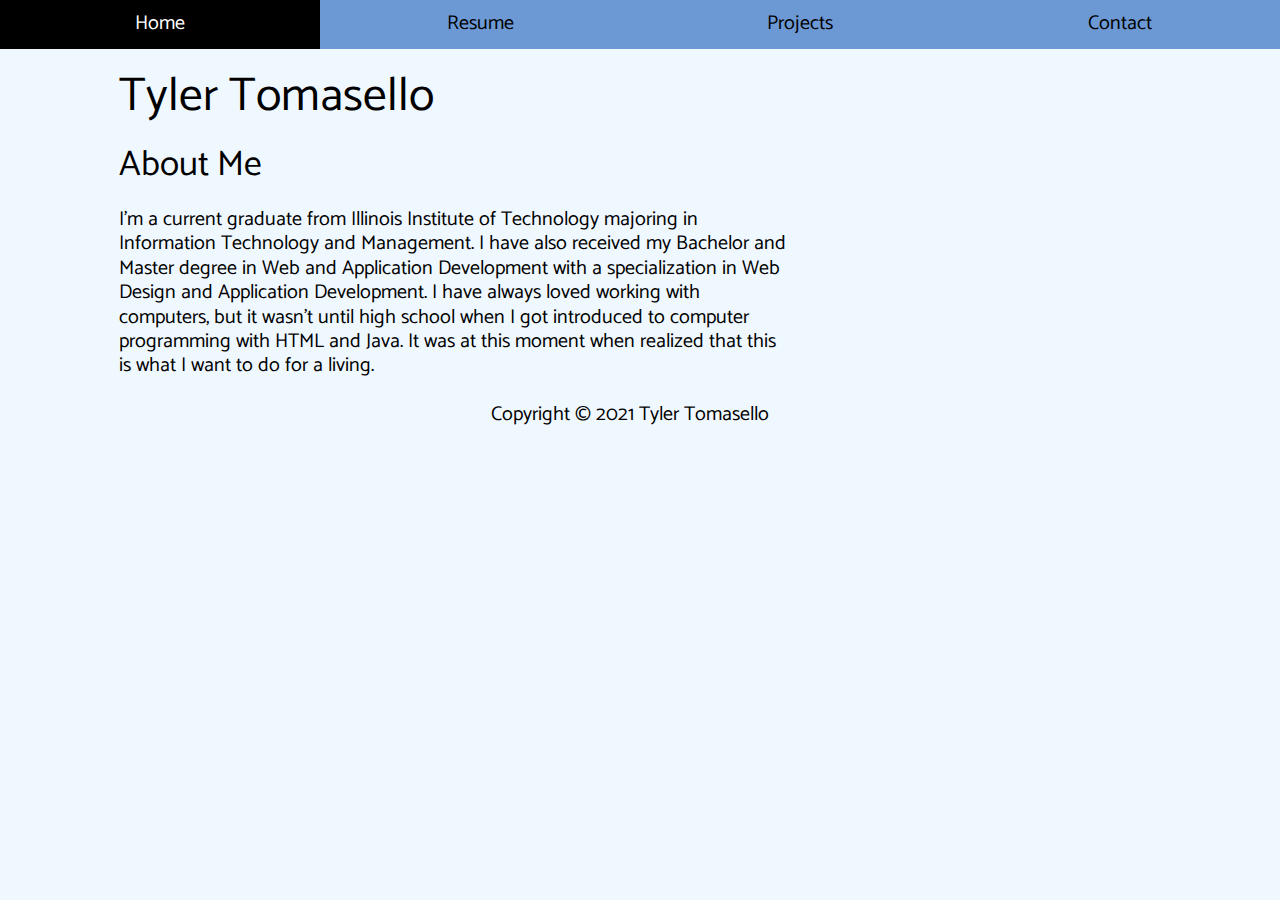
<file: index.html>
<!DOCTYPE html>
<html id="home" lang="en">
  <head>
    <title>Tyler Tomasello</title>
    <meta charset="utf-8" />
    <meta name="viewport"
    content="width=device-width, initial-scale=1.0, shrink-to-fit=no" />
    <link href="https://fonts.googleapis.com/css?family=Catamaran&display=swap" rel="stylesheet">
    <link rel="stylesheet" href="screen.css" />
    <script src="js/modernizr.js"></script>
  </head>
  <body>
    <header id="header">
      <h1><a href="http://tylertomasello.me/" rel="home">Tyler Tomasello</a></h1>
      <nav id="navigation">
        <ul>
          <li><a href="/">Home</a></li>
          <li><a href="resume/">Resume</a></li>
          <li><a href="interests/">Projects</a></li>
          <li><a href="contact/">Contact</a></li>
        </ul>
      </nav>
    </header>
    <main id="content">
      <article id="primary">
        <h2>About Me</h2>
        <p>
          I'm a current graduate from Illinois Institute of Technology
          majoring in Information Technology and Management. I have also received
          my Bachelor and Master degree in Web and Application Development with
          a specialization in Web Design and Application Development. I
          have always loved working with computers, but it wasn't until high
          school when I got introduced to computer programming with HTML and Java.
          It was at this moment when realized that this is what I want to do for
          a living.
        </p>
      </article>
    </main>
    <aside id="supporting">
      <!--<img src="myself.jpg" alt="Myself" width="350" height="300">-->
    </aside>
    <footer id="footer">
      <p>
        Copyright &copy; 2021 Tyler Tomasello
      </p>
    </footer>
  </body>
</html>
</file>
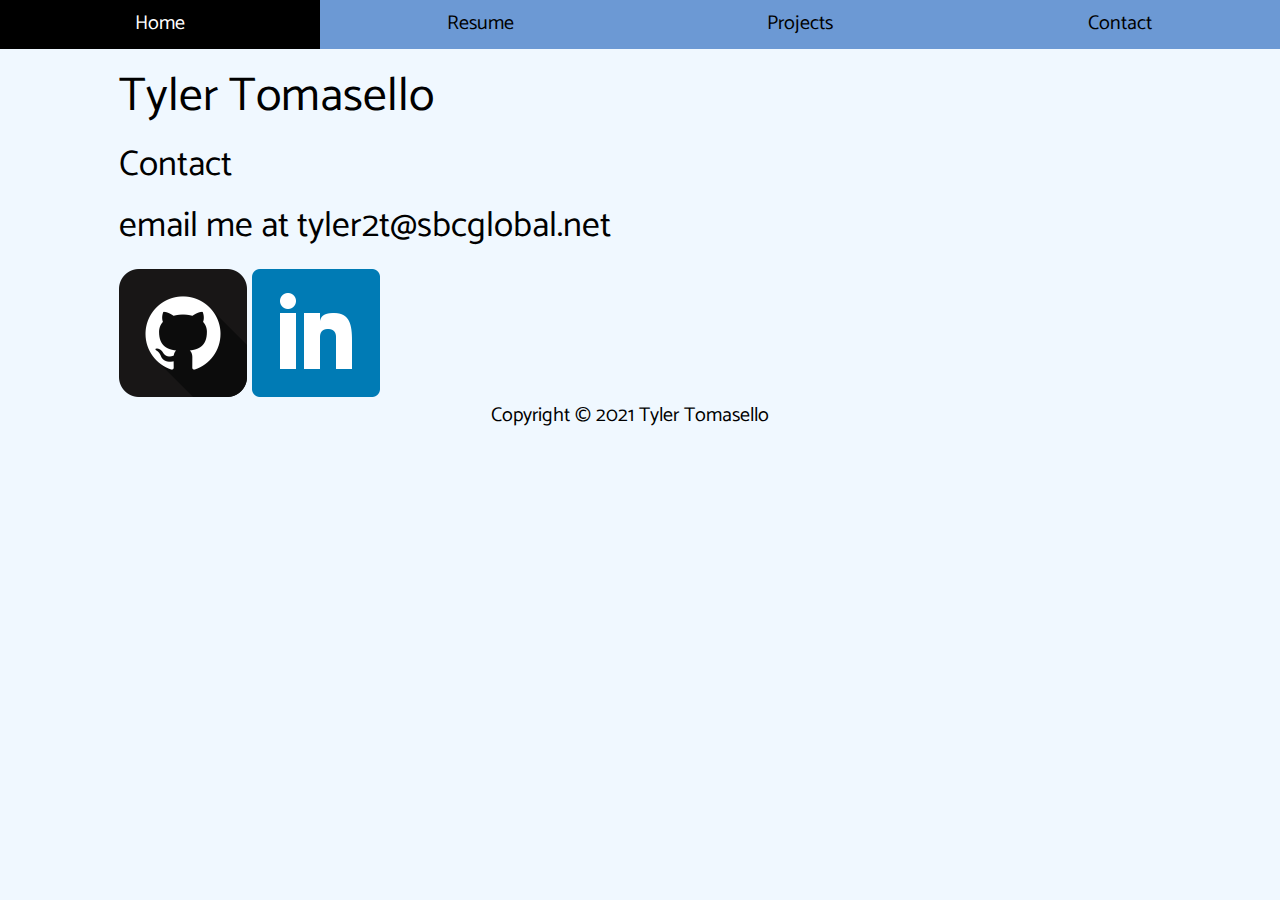
<file: contact/index.html>
<!DOCTYPE html>
<html id="interests" lang="en">
  <head>
    <title>Contact</title>
    <meta charset="utf-8" />
    <meta name="viewport"
    content="width=device-width, initial-scale=1.0, shrink-to-fit=no" />
    <link href="https://fonts.googleapis.com/css?family=Catamaran&display=swap" rel="stylesheet">
    <link rel="stylesheet" href="../screen.css" />
    <script src="../js/modernizr.js"></script>
  </head>
  <body>
    <header id="header">
      <h1><a href="http://tylertomasello.me/" rel="home">Tyler Tomasello</a></h1>
      <nav id="navigation">
        <ul>
          <li><a href="../">Home</a></li>
          <li><a href="../resume/">Resume</a></li>
          <li><a href="../interests/">Projects</a></li>
          <li><a href="../contact/">Contact</a></li>
        </ul>
      </nav>
    </header>
    <main id="content">
      <article id="primary">
        <h2>Contact</h2>
      </article>
    </main>
    <aside id="supporting">
      <h2>
        email me at <a href="mailto:tyler2t@sbcglobal.net">tyler2t@sbcglobal.net</a>
      </h2>

      <a href="https://github.com/TylerTomasello" target="_blank" rel="GitHub">
        <img src="github.png" alt="GitHub logo"/>
      </a>

      <a href="https://www.linkedin.com/in/tyler-tomasello/" target="_blank" rel="LinkedIn">
        <img src="linkedin.png" alt="LinkedIn logo"/>
      </a>

    </aside>
    <footer id="footer">
      <p>
        Copyright &copy; 2021 Tyler Tomasello
      </p>
    </footer>
    <script src="https://ajax.googleapis.com/ajax/libs/jquery/3.2.1/jquery.min.js"></script>
    <script src="../js/site.js"></script>
  </body>
</html>
</file>
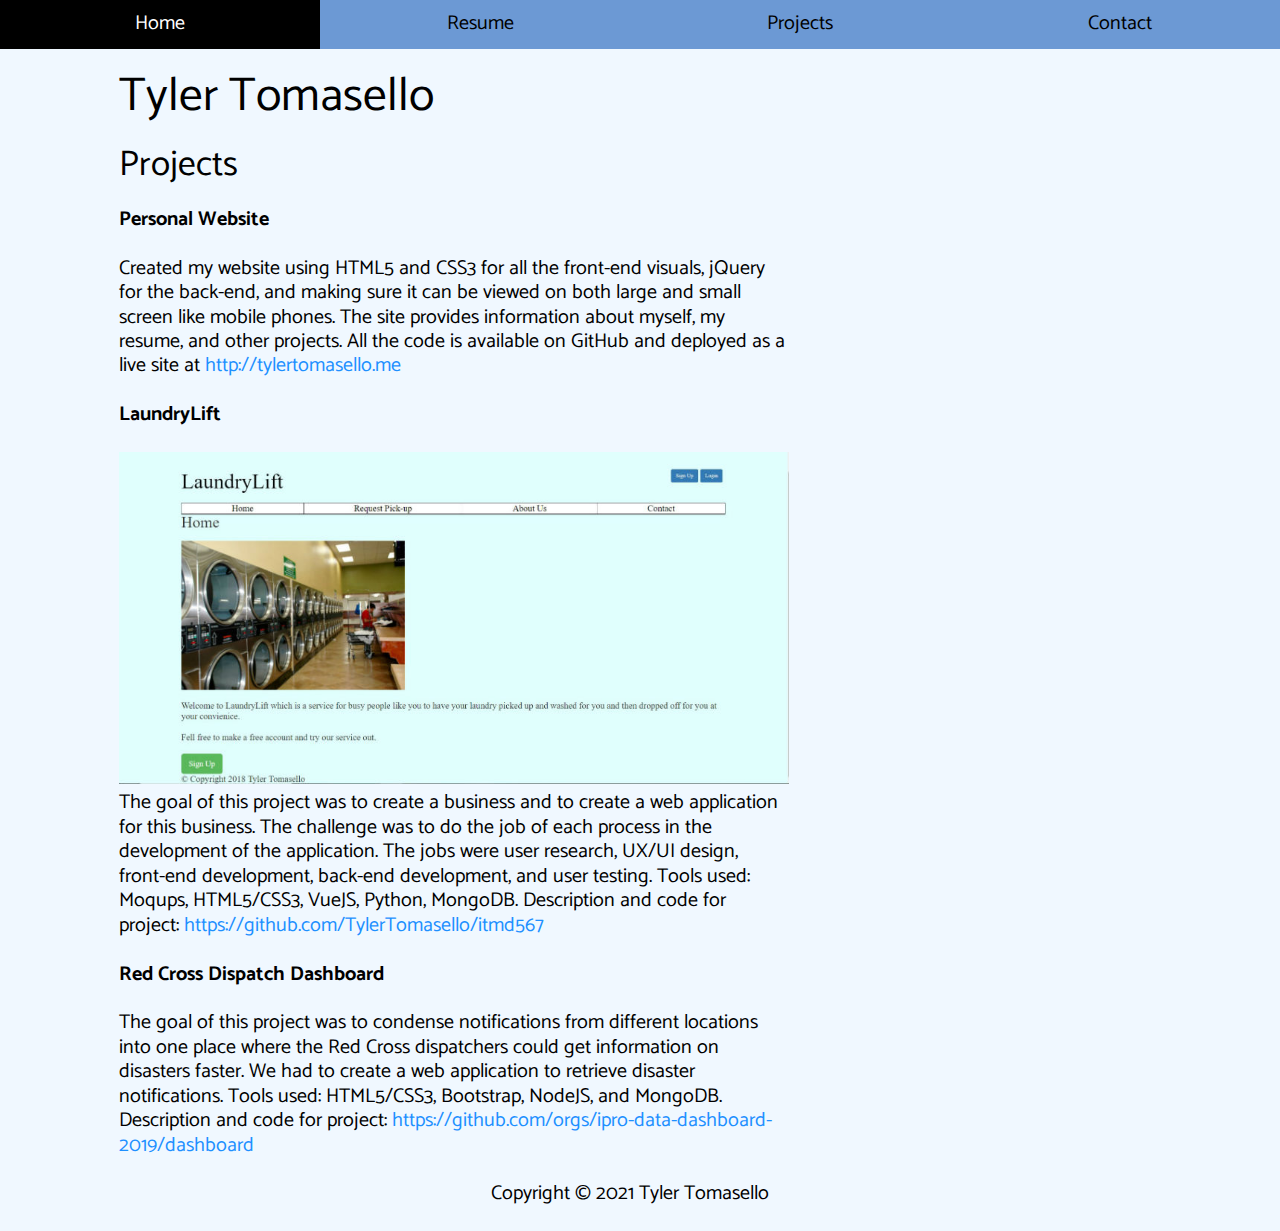
<file: interests/index.html>
<!DOCTYPE html>
<html id="interests" lang="en">
  <head>
    <title>Tyler Tomasello's Projects</title>
    <meta charset="utf-8" />
    <meta name="viewport"
    content="width=device-width, initial-scale=1.0, shrink-to-fit=no" />
    <link href="https://fonts.googleapis.com/css?family=Catamaran&display=swap" rel="stylesheet">
    <link rel="stylesheet" href="../screen.css" />
    <script src="../js/modernizr.js"></script>
  </head>
  <body>
    <header id="header">
      <h1><a href="http://tylertomasello.me/" rel="home">Tyler Tomasello</a></h1>
      <nav id="navigation">
        <ul>
          <li><a href="../">Home</a></li>
          <li><a href="../resume/">Resume</a></li>
          <li><a href="../interests/">Projects</a></li>
          <li><a href="../contact/">Contact</a></li>
        </ul>
      </nav>
    </header>
    <main id="content">
      <article id="primary">
        <h2>Projects</h2>
      </article>
    </main>
    <aside id="supporting">
      <h3>Personal Website</h3>
      <p>
        Created my website using HTML5 and CSS3 for all the front-end visuals,
        jQuery for the back-end, and making sure it can be viewed on both large
        and small screen like mobile phones. The site provides information about
        myself, my resume, and other projects. All the code is available on GitHub
        and deployed as a live site at <a href="http://tylertomasello.me/" rel="home">http://tylertomasello.me</a>
      </p>

      <h3>LaundryLift</h3>
      <img class="imgslide" src="laundry.jpg" alt="Project Demo"/>
      <p>
        The goal of this project was to create a business and to create a web
        application for this business. The challenge was to do the job of each
        process in the development of the application. The jobs were user research,
        UX/UI design, front-end development, back-end development, and user
        testing. Tools used: Moqups, HTML5/CSS3, VueJS, Python, MongoDB. Description
        and code for project: <a href="https://github.com/TylerTomasello/itmd567" target="_blank"
        rel="project2">https://github.com/TylerTomasello/itmd567</a>
      </p>

      <h3>Red Cross Dispatch Dashboard</h3>
      <p>
        The goal of this project was to condense notifications from different locations
        into one place where the Red Cross dispatchers could get information on
        disasters faster. We had to create a web application to retrieve disaster
        notifications. Tools used: HTML5/CSS3, Bootstrap, NodeJS, and MongoDB. Description
        and code for project: <a href="https://github.com/orgs/ipro-data-dashboard-2019/dashboard" target="_blank"
        rel="redcross">https://github.com/orgs/ipro-data-dashboard-2019/dashboard</a>
      </p>
      <!-- <h3>Computers</h3>
      <p>I like working with computers, and with both software and hardware. I
        have recently built my own personal computer and I will provide a list
        of the parts I used. I use this computer for personal use and for
        gaming.</p>
      <ul>
        <li>CPU
          <ul>
            <li>Intel - Pentium G4560 3.5GHz Dual-Core Processor</li>
          </ul>
        </li>
        <li>Motherboard
          <ul>
            <li>Gigabyte - GA-H270-Gaming 3 ATX LGA1151 Motherboard</li>
          </ul>
        </li>
        <li>Memory (RAM)
          <ul>
            <li>G.Skill - Ripjaws V Series 16GB (2 x 8GB) DDR4-2400 Memory</li>
          </ul>
        </li>
        <li>Storage
          <ul>
            <li>Seagate - 2TB BarraCuda SATA 6Gb/s 64MB Cache 3.5-Inch Internal
              Hard Drive</li>
          </ul>
        </li>
        <li>Case
          <ul>
            <li>Corsair - Carbide Series SPEC-02 Mid Tower Gaming Case</li>
          </ul>
        </li>
        <li>Power Supply
          <ul>
            <li>Corsair - CXM 550W 80+ Bronze Certified Semi-Modular ATX Power
              Supply</li>
          </ul>
        </li>
        <li>Video Card
          <ul>
            <li>MSI - GeForce GTX 1060 6GB 6GB GT OCV1</li>
          </ul>
        </li>
        <li>Operating System
          <ul>
            <li>Windows 10</li>
          </ul>
        </li>
        <li>Monitor
          <ul>
            <li>ASUS - VS228H-P 21.5" Full HD 1920x1080 HDMI DVI VGA Back-lit
              LED Monitor</li>
          </ul>
        </li>
        <li>Keyboard
          <ul>
            <li>UtechSmart - Gaming Keyboard, UtechSmart Saturn RGB Visual
              Effect Wired Gaming Keyboard with Rainbow LED Backlit</li>
          </ul>
        </li>
    </ul>
    <figure class="imgSwitch">
      <img class="imgslide" src="internalmb.jpg" alt="Internal"/>
      <img class="imgslide" src="desktopfinish.jpg" alt="PC finish"/>
    </figure> -->

    </aside>
    <footer id="footer">
      <!-- <h3>Video Games</h3>
      <p>I like to play video games when I have free time. I mostly play on
        console (XBOX ONE), but I also play on PC. The kind of games I like to
        play are action and shooters. Here is a list of the games I like to play.
      </p>
      <ul>
        <li>Destiny 2</li>
        <li>Overwatch</li>
        <li>Batman: Arkham City</li>
        <li>GTA V</li>
        <li>Minecraft</li>
        <li>Boarderlands</li>
      </ul>

      <h3>Movies</h3>
      <p>I love to watch movies, but I am not a fan of scary movies. My favoite
        movies are the Star Wars franchise, and I do like the prequels. I like
        super hero/comic moives like the Batman movies. Also, I am a big fan of
        the Fast and Furious franchise as well.
      </p> -->
      <p>
        Copyright &copy; 2021 Tyler Tomasello
      </p>
    </footer>
    <script src="https://ajax.googleapis.com/ajax/libs/jquery/3.2.1/jquery.min.js"></script>
    <script src="../js/site.js"></script>
  </body>
</html>
</file>
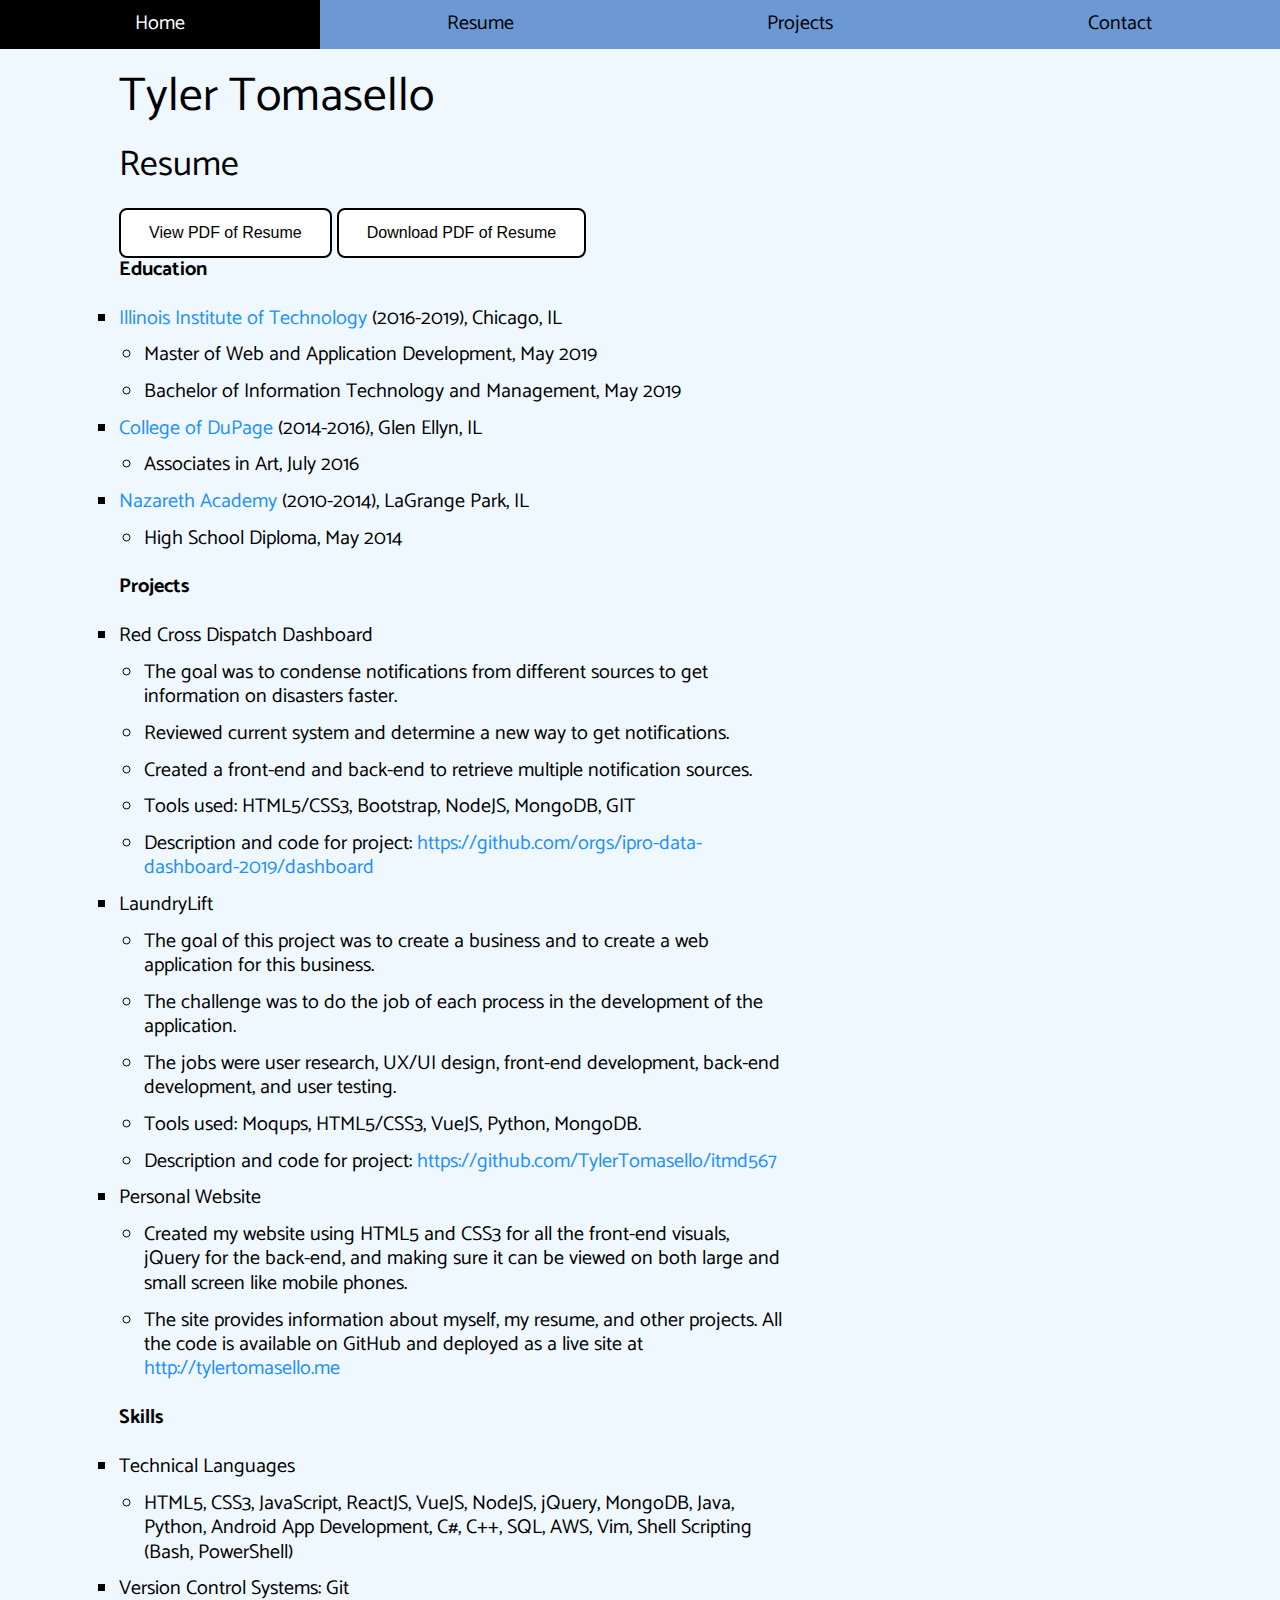
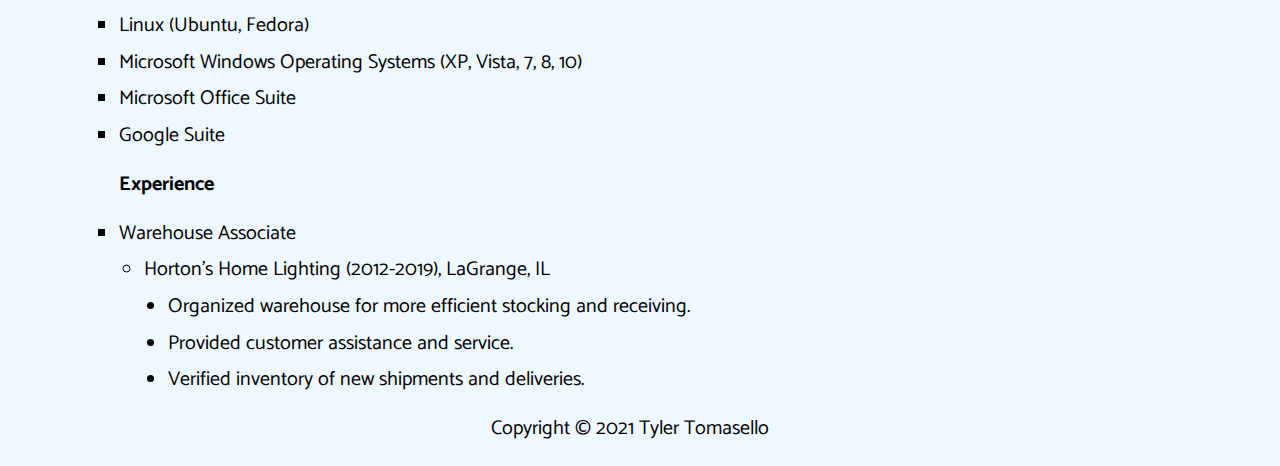
<file: resume/index.html>
<!DOCTYPE html>
<html id="resume" lang="en">
  <head>
    <title>Tyler Tomasello's Resume</title>
    <meta charset="utf-8" />
    <meta name="viewport"
    content="width=device-width, initial-scale=1.0, shrink-to-fit=no" />
    <link href="https://fonts.googleapis.com/css?family=Catamaran&display=swap" rel="stylesheet">
    <link rel="stylesheet" href="../screen.css" />
    <script src="../js/modernizr.js"></script>
  </head>
  <body>
    <header id="header">
      <h1><a href="http://tylertomasello.me/" rel="home">Tyler Tomasello</a></h1>
      <nav id="navigation">
        <ul>
          <li><a href="../">Home</a></li>
          <li><a href="../resume/">Resume</a></li>
          <li><a href="../interests/">Projects</a></li>
          <li><a href="../contact/">Contact</a></li>
        </ul>
      </nav>
    </header>
    <main id="content">
      <article id="primary">
        <h2>Resume</h2>
        <input type="button" class="btn" onclick="window.open('Tyler_Tomasello_Resume.pdf', '_blank')" value="View PDF of Resume"/>
        <a href="Tyler_Tomasello_Resume.pdf" target="_blank" rel="pdf" download="Tyler_Tomasello_Resume.pdf">
          <input type="button" class="btn" value="Download PDF of Resume"/>
        </a>
      </article>
    </main>
    <aside id="supporting">
      <h3>Education</h3>
      <ul>
        <li><a href="http://web.iit.edu/" target="_blank">Illinois Institute of Technology</a>
          (2016-2019), Chicago, IL
          <ul>
            <li>Master of Web and Application Development,
              May 2019
            </li>
            <li>Bachelor of Information Technology and
              Management, May 2019
            </li>
          </ul>
        </li>


        <li><a href="http://www.cod.edu/" target="_blank">College of DuPage</a> (2014-2016),
          Glen Ellyn, IL
          <ul>
            <li>Associates in Art, July 2016</li>
          </ul>
        </li>

        <li><a href="http://www.nazarethacademy.com/" target="_blank">Nazareth Academy</a>
          (2010-2014), LaGrange Park, IL
          <ul>
            <li>High School Diploma, May 2014</li>
          </ul>
        </li>
      </ul>

      <h3>Projects</h3>
      <ul>

        <li>Red Cross Dispatch Dashboard
          <ul>
            <li>The goal was to condense notifications from different sources to
              get information on disasters faster.</li>
            <li>Reviewed current system and determine a new way to get notifications.</li>
            <li>Created a front-end and back-end to retrieve multiple notification sources.</li>
            <li>Tools used: HTML5/CSS3, Bootstrap, NodeJS, MongoDB, GIT </li>
            <li>Description and code for project: <a href="https://github.com/orgs/ipro-data-dashboard-2019/dashboard" target="_blank" rel="redcross">
              https://github.com/orgs/ipro-data-dashboard-2019/dashboard</a></li>
          </ul>
        </li>

        <li>LaundryLift
          <ul>
            <li>The goal of this project was to create a business and to create
              a web application for this business.</li>
            <li>The challenge was to do the job of each process in the development
              of the application.</li>
            <li>The jobs were user research, UX/UI design, front-end development,
              back-end development, and user testing.</li>
            <li>Tools used: Moqups, HTML5/CSS3, VueJS, Python, MongoDB.</li>
            <li>Description and code for project: <a href="https://github.com/TylerTomasello/itmd567" target="_blank" rel="project2">
              https://github.com/TylerTomasello/itmd567</a></li>
          </ul>
        </li>

        <li>Personal Website
          <ul>
            <li>Created my website using HTML5 and CSS3 for all the front-end
              visuals, jQuery for the back-end, and making sure it can be viewed
              on both large and small screen like mobile phones.</li>
            <li>The site provides information about myself, my resume, and other
              projects. All the code is available on GitHub and deployed as a live
              site at <a href="http://tylertomasello.me/" rel="home">http://tylertomasello.me</a></li>
          </ul>
        </li>
      </ul>

      <h3>Skills</h3>
      <ul>
        <li>Technical Languages
          <ul>
            <li>HTML5, CSS3, JavaScript, ReactJS, VueJS, NodeJS, jQuery, MongoDB,
              Java, Python, Android App Development, C#, C++, SQL, AWS, Vim, Shell
              Scripting (Bash, PowerShell)</li>
          </ul>
        </li>
        <li>Version Control Systems: Git</li>
        <li>Linux (Ubuntu, Fedora)</li>
        <li>Microsoft Windows Operating Systems (XP, Vista, 7, 8, 10)</li>
        <li>Microsoft Office Suite</li>
        <li>Google Suite</li>
      </ul>

      <h3>Experience</h3>
      <ul>
        <li>Warehouse Associate
          <ul>
            <li>Horton's Home Lighting (2012-2019), LaGrange, IL
              <ul>
                <li>Organized warehouse for more efficient stocking and receiving.
                </li>
                <li>Provided customer assistance and service.</li>
                <li>Verified inventory of new shipments and deliveries.
                </li>
              </ul>
            </li>
          </ul>
        </li>
      </ul>

    </aside>
    <footer id="footer">
      <p>
        Copyright &copy; 2021 Tyler Tomasello
      </p>
    </footer>
    <script src="https://ajax.googleapis.com/ajax/libs/jquery/3.2.1/jquery.min.js"></script>
    <script src="../js/site.js"></script>
  </body>
</html>
</file>
<file: screen.css>
/* http://meyerweb.com/eric/tools/css/reset/
   v2.0 | 20110126
   License: none (public domain)
*/

/* stylelint-disable */
a,abbr,acronym,address,applet,article,aside,audio,b,big,blockquote,body,canvas,caption,center,cite,code,dd,del,details,dfn,div,dl,dt,em,embed,fieldset,figcaption,figure,footer,form,h1,h2,h3,h4,h5,h6,header,hgroup,html,i,iframe,img,ins,kbd,label,legend,li,mark,menu,nav,object,ol,output,p,pre,q,ruby,s,samp,section,small,span,strike,strong,sub,summary,sup,table,tbody,td,tfoot,th,thead,time,tr,tt,u,ul,var,video{margin:0;padding:0;border:0;font:inherit;vertical-align:baseline}article,aside,details,figcaption,figure,footer,header,hgroup,main,menu,nav,section{display:block}html,.stylelint{line-height:1}body,.stylelint{line-height:inherit}ol,ul,.stylelint{list-style:none}blockquote,q{quotes:none}blockquote:after,blockquote:before,q:after,q:before{content:'';content:none}table{border-collapse:collapse;border-spacing:0}
/* stylelint-enable */

/*
  Setting type with a 4:3 modular scale
  http://www.modularscale.com/?18&px&1.333
*/
html {
  font-size: 1.125em;  /*18 / 16 = 1.125 */
  line-height: 1.222em;  /*22 / 18 = 1.222 */
  background-color: aliceblue;
  /*background-color: rgb(255, 255, 255);*/
  font-family: 'Catamaran', sans-serif;
}

/*
  Set the padding left and right to equivalent
  sizes.
*/
body {
  padding-top: 3.667em; /* 66 / 18 = 3.667 */
  padding-right: 1.222em; /* 22 / 18 = 1.222 */
  padding-left: 1.222em; /* 22 / 18 = 1.222 */
}

/*
  Set all heading and paragraph padding to fix
  spacing.
*/
h1,
h2,
h3,
h4,
h5,
h6,
p {
  padding-bottom: 1.222em; /* 22 / 18 = 1.222 */
}

/*
  For h1 tags make a set font size and adjust the line height
  and padding at bottom.
*/
h1 {
  font-size: 2.369em; /* 42.635 / 18 = 2.369 */
  line-height: 1.032em; /* 44 / 42.635 = 1.032 */
  padding-bottom: 0.516em; /* 22 / 42.635 = 0.516 */
}

/*
  For h1 tags make a set font size and adjust the line height
  and padding at bottom.
*/
h2 {
  font-size: 1.777em; /* 31.984 / 18 = 1.777 */
  line-height: 1.032em; /* 33 / 31.984 = 1.032 */
  padding-bottom: 0.688em; /* 22 / 31.984 = 0.688 */
}

/*
  For h3 tags just make it so that the font is
  bold.
*/
h3 {
  font-weight: bold;
}

/*
  Set the padding at the bottom of ordered and unordered
  lists so the spacings will be correct.
*/
ol, ul {
  padding-bottom: 0.611em; /* 11 / 18 = 0.611 */
}

/*
  Set the bullet points for a ordered list to numbers
  with decimals.
*/
ol {
  list-style-type: decimal;
}

/*
  Set bullet points for unordered lists to squares.
*/
ul {
  list-style-type: square;
}

/*
  Set the padding for lists in another list to have
  correct spacing.
*/
li ol,
li ul {
  padding-top: 0.611em; /* 11 / 18 = 0.611 */
  padding-left: 1.222em; /* 22 / 18 = 1.222 */
  padding-bottom: 0;
}

/*
  Set bullet points for unordered lists in another
  unordered list to circles.
*/
li ul {
  list-style-type: circle;
}

/*
  Set bullet points for unordered lists in two
  unordered list to disks.
*/
li li ul {
  list-style-type: disc;
}

/*
  Set padding for list items.
*/
li {
  padding-bottom: 0.611em; /* 11 / 18 = 0.611 */
}

/*
  Set the padding for the last list item in two
  lists.
*/
li li:last-child {
  padding-bottom: 0;
}

/*
  Set an image, video, and a to take up the max
  width.
*/
img, video, a {
  max-width: 100%;
}

/* footer {
  float: left;
} */

/* Layout styles */

/*
  Set the navigation id position and width
*/
#navigation {
  position: absolute;
  width: 100%;
  top: 0;
  left: 0;
}

/*
  Set the navigation list items on the left
  taking up 1/3rd of the width.
*/
#navigation li {
  float: left;
  width: 25%;
  /*width: 33.3333333333%;*/
}

/*
  Set the navigation links with padding, and remove
  text decoration and change background color.
*/
#navigation a {
  display: block;
  width: 100%;
  padding-top: 0.611em; /* 11 / 18 = 0.611 */
  padding-bottom: 0.611em;
  text-align: center;
  text-decoration: none;
  /*background-color: dodgerblue;*/
  background-color: rgb(108, 153, 212);
}

#navigation a:hover {
  /*background-color: #0000ff;*/
  background-color: rgb(0, 0, 0);
  color: white;
}

/*
  Set navigation lists padding and remove
  the style types.
*/
#navigation ul,
#navigation li {
  list-style-type: none;
  padding-bottom: 0;
}

/*
  Set the header link color to black and remove
  text decoration.
*/
#header a {
  text-decoration: none;
  color: black;
}

#primary a {
  text-decoration: none;
}

/*
  Set the supporing links text decoration
  to none.
*/
#supporting a {
  color: dodgerblue;
  text-decoration: none;
}

#supporting h2 a {
  color: black;
  text-decoration: none;
}

#supporting h2 a:hover{
  color: dodgerblue;
  text-decoration: none;
}

#footer {
  position:inherit;
  left: 0px;
  bottom: 0px;
  height: 30px;
  width: 100%;
  text-align:left;
}

.btn {
  background-color:white;
  border-radius: 8px;
  padding: 14px 28px;
  font-size: 16px;
  cursor: pointer;
  display: inline-block;
  border: 2px solid black;
}

.btn:hover {
  color: white;
  background: black;
}


/* State Styles */

/*
  When the screens minimum width is 375px
  change the bodys padding on left and right.
*/
@media screen and (min-width: 375px) {
  body {
    padding-right: 11.73333333%; /* 44 / 375 = 11.73333333% */
    padding-left: 11.73333333%; /* 44 / 375 = 11.73333333% */
  }
}

/*
  When the screens minimum width is 640px
  increase the font size of the html.
*/
@media screen and (min-width: 640px) {
  html {
    font-size: 1.25em; /* 20 / 16 = 1.25em */
  }
}

/*
  When the screens minimum width is 860px
  change the bodys padding on left and right.
*/
@media screen and (min-width: 860px) {
  body {
    padding-right: 9.302325581%; /* 80 / 860 = 0.09302325581% */
    padding-left: 9.302325581%; /* 80 / 860 = 0.09302325581% */
  }
  #primary {
    width: 64.28571428%; /*450 / 700 = 0.6428571429*/
    float: left;
  }
  #supporting {
    width: 64.28571428%; /*450 / 700 = 0.6428571429*/
    float: left;
  }

  #footer {
    width: 64.28571428%; /*450 / 700 = 0.6428571429*/
    float: right;
  }

}
</file>
